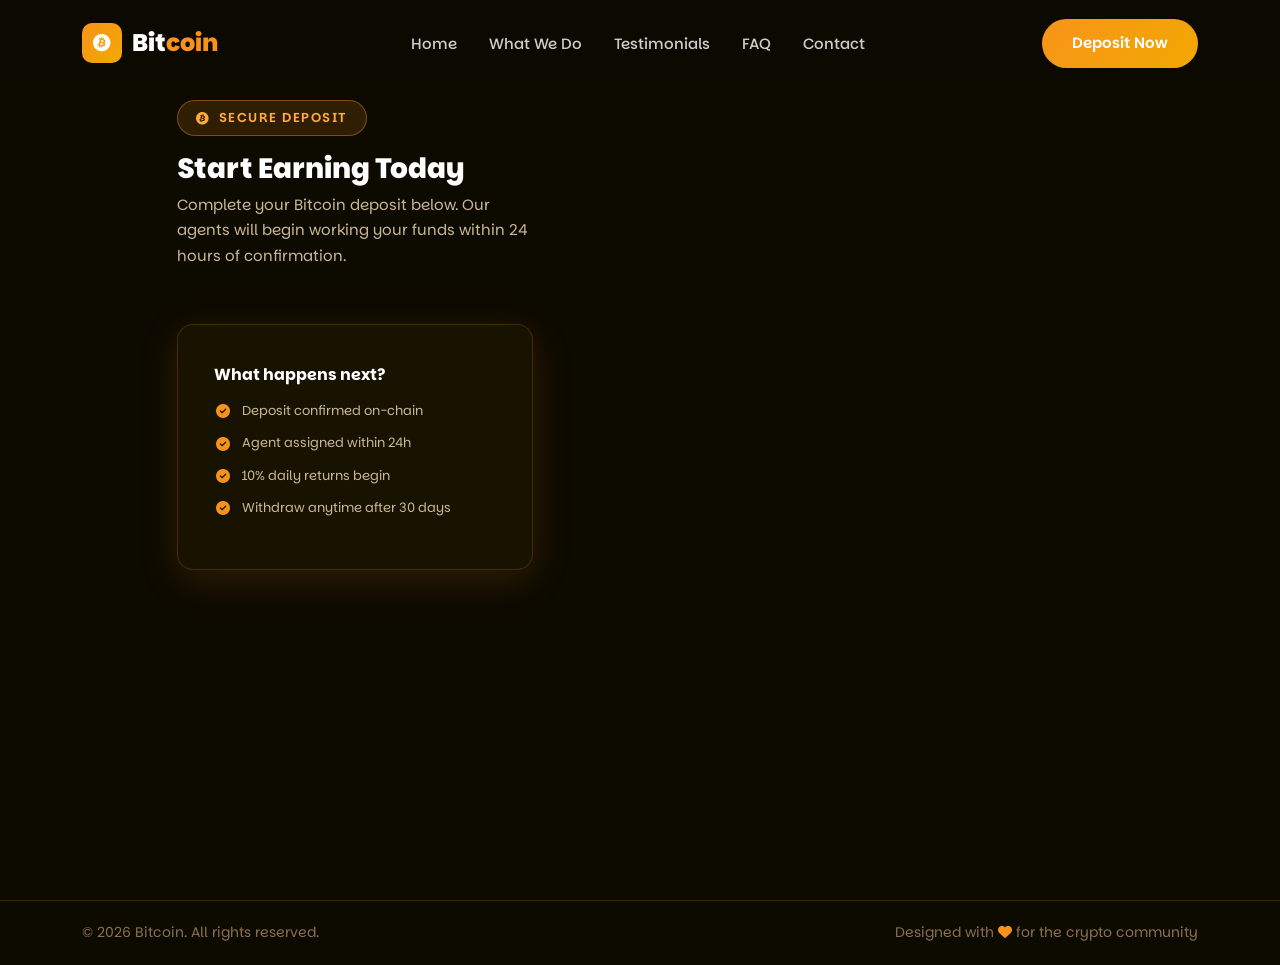
<file: checkout.html>
<!DOCTYPE html>
<html lang="en">
<head>
  <meta charset="UTF-8" />
  <meta name="viewport" content="width=device-width, initial-scale=1.0" />
  <title>Deposit — Bitcoin Brokerage</title>
  <link rel="preconnect" href="https://fonts.googleapis.com" />
  <link rel="preconnect" href="https://fonts.gstatic.com" crossorigin />
  <link href="https://fonts.googleapis.com/css2?family=Parkinsans:wght@300;400;500;600;700;800&display=swap" rel="stylesheet" />
  <link rel="stylesheet" href="https://cdn.jsdelivr.net/npm/bootstrap@5.3.2/dist/css/bootstrap.min.css" />
  <link rel="stylesheet" href="https://cdnjs.cloudflare.com/ajax/libs/font-awesome/6.5.0/css/all.min.css" />
  <link rel="icon" type="image/svg+xml" href="bitcoin-icon.svg" />
  <link rel="stylesheet" href="css/style.css" />
  <style>
    .checkout-page {
      min-height: 100vh;
      background: var(--bg-dark);
      padding-top: 100px;
      padding-bottom: 80px;
    }
    .checkout-card {
      background: var(--bg-card);
      border: 1px solid var(--border-color);
      border-radius: var(--radius);
      padding: 40px 36px;
      box-shadow: var(--shadow);
    }
    .checkout-card.widget-card {
      background: transparent;
      border: none;
      box-shadow: 0 0 40px rgba(247,147,26,0.25), 0 0 80px rgba(247,147,26,0.1);
      padding: 0;
    }
    .checkout-title {
      font-size: 28px;
      font-weight: 800;
      color: #fff;
      margin-bottom: 6px;
    }
    .checkout-sub {
      color: var(--text-secondary);
      font-size: 15px;
      margin-bottom: 32px;
    }
    .checkout-divider {
      border-color: var(--border-color);
      margin: 28px 0;
    }
    .info-row {
      display: flex;
      align-items: center;
      gap: 10px;
      font-size: 13px;
      color: var(--text-secondary);
      margin-bottom: 10px;
    }
    .info-row i { color: var(--primary); font-size: 14px; width: 18px; text-align: center; }
    #helioCheckoutContainer {
      min-height: 200px;
      display: flex;
      justify-content: center;
      align-items: center;
    }
    #helioCheckoutContainer > * {
      margin: 0 auto;
    }
    @media (min-width: 992px) {
      .checkout-page .col-lg-6 {
        width: 50%;
        display: flex;
        justify-content: center;
        align-items: center;
      }
    }
  </style>
</head>
<body>

<!-- ===== NAVIGATION ===== -->
<nav id="navbar" class="navbar navbar-expand-lg fixed-top">
  <div class="container">
    <a class="navbar-brand" href="index.html">
      <span class="logo-icon"><i class="fa-brands fa-bitcoin"></i></span>
      <span class="logo-text">Bit<span class="text-accent">coin</span></span>
    </a>
    <button class="navbar-toggler" type="button" data-bs-toggle="collapse" data-bs-target="#navbarNav">
      <span class="toggler-icon"><i class="fa-solid fa-bars"></i></span>
    </button>
    <div class="collapse navbar-collapse" id="navbarNav">
      <ul class="navbar-nav mx-auto">
        <li class="nav-item"><a class="nav-link" href="index.html#home">Home</a></li>
        <li class="nav-item"><a class="nav-link" href="index.html#services">What We Do</a></li>
        <li class="nav-item"><a class="nav-link" href="index.html#testimonials">Testimonials</a></li>
        <li class="nav-item"><a class="nav-link" href="index.html#faq">FAQ</a></li>
        <li class="nav-item"><a class="nav-link" href="index.html#contact">Contact</a></li>
      </ul>
      <a href="checkout.html" class="btn btn-gradient">Deposit Now</a>
    </div>
  </div>
</nav>

<!-- ===== CHECKOUT ===== -->
<section class="checkout-page">
  <div class="container">
    <div class="row justify-content-center g-4">

      <!-- Left: info panel -->
      <div class="col-lg-4 col-md-5 d-flex flex-column gap-4">
        <div>
          <div class="section-tag mb-3">
            <i class="fa-brands fa-bitcoin"></i> Secure Deposit
          </div>
          <h1 class="checkout-title">Start Earning Today</h1>
          <p class="checkout-sub">
            Complete your Bitcoin deposit below. Our agents will begin working your funds within 24 hours of confirmation.
          </p>
        </div>

        <div class="checkout-card">
          <h6 class="fw-700 mb-3" style="color:#fff;font-weight:700;">What happens next?</h6>
          <div class="info-row"><i class="fa-solid fa-circle-check"></i> Deposit confirmed on-chain</div>
          <div class="info-row"><i class="fa-solid fa-circle-check"></i> Agent assigned within 24h</div>
          <div class="info-row"><i class="fa-solid fa-circle-check"></i> 10% daily returns begin</div>
          <div class="info-row"><i class="fa-solid fa-circle-check"></i> Withdraw anytime after 30 days</div>
        </div>
      </div>

      <!-- Right: Helio checkout widget -->
      <div class="col-lg-6 col-md-7">
        <div class="checkout-card widget-card">
          <div id="helioCheckoutContainer"></div>
        </div>
      </div>

    </div>
  </div>
</section>

<div class="footer-bottom">
  <div class="container">
    <div class="row align-items-center">
      <div class="col-md-6">
        <p>&copy; 2026 Bitcoin. All rights reserved.</p>
      </div>
      <div class="col-md-6 text-md-end">
        <p>Designed with <i class="fa-solid fa-heart text-accent"></i> for the crypto community</p>
      </div>
    </div>
  </div>
</div>

<script src="https://cdn.jsdelivr.net/npm/bootstrap@5.3.2/dist/js/bootstrap.bundle.min.js"></script>
<script type="module" crossorigin src="https://embed.hel.io/assets/index-v1.js"></script>
<script>
document.addEventListener("DOMContentLoaded", () => {
  window.helioCheckout(
    document.getElementById("helioCheckoutContainer"),
    {
      paylinkId: "69dfe6d31f69e1a1a10a9b78",
      theme: { themeMode: "dark" },
      primaryColor: "#6400CC",
      neutralColor: "#5A6578",
    }
  );
});
</script>
</body>
</html>
</file>
<file: css/style.css>
/* ============================================================
   BITCOIN - CRYPTO BROKERAGE LANDING PAGE
   Main Stylesheet
   ============================================================ */

/* ----- CSS Custom Properties ----- */
:root {
  --primary: #F7931A;
  --primary-light: #FFAB40;
  --primary-dark: #C5710A;
  --secondary: #F2A900;
  --accent: #F7931A;
  --bg-dark: #0d0a00;
  --bg-card: #181200;
  --bg-card2: #201800;
  --text-primary: #ffffff;
  --text-secondary: #c8b896;
  --text-muted: #8a7050;
  --border-color: rgba(247, 147, 26, 0.2);
  --gradient: linear-gradient(135deg, #F7931A 0%, #F2A900 100%);
  --gradient-reverse: linear-gradient(135deg, #F2A900 0%, #F7931A 100%);
  --font: 'Parkinsans', sans-serif;
  --transition: 0.35s ease;
  --radius: 16px;
  --radius-sm: 10px;
  --shadow: 0 10px 40px rgba(247, 147, 26, 0.15);
  --shadow-hover: 0 20px 60px rgba(247, 147, 26, 0.3);
}

/* ----- Reset & Base ----- */
*, *::before, *::after { box-sizing: border-box; margin: 0; padding: 0; }

html {
  scroll-behavior: auto;
  overflow-x: hidden;
}

body {
  font-family: var(--font);
  background-color: var(--bg-dark);
  color: var(--text-primary);
  line-height: 1.7;
  overflow-x: hidden;
  max-width: 100vw;
}

::-webkit-scrollbar { width: 6px; }
::-webkit-scrollbar-track { background: var(--bg-dark); }
::-webkit-scrollbar-thumb { background: var(--primary); border-radius: 3px; }

/* ----- Utility Classes ----- */
.gradient-text {
  background: var(--gradient);
  -webkit-background-clip: text;
  -webkit-text-fill-color: transparent;
  background-clip: text;
}

.text-accent { color: var(--accent); }

.text-muted {
  --bs-text-opacity: 1;
  color: rgb(255 255 255 / 75%) !important;
}

.section-padding { padding: 100px 0; }

.section-tag {
  display: inline-flex;
  align-items: center;
  gap: 8px;
  background: rgba(247,147,26,0.15);
  border: 1px solid rgba(247,147,26,0.4);
  color: var(--primary-light);
  padding: 6px 18px;
  border-radius: 50px;
  font-size: 13px;
  font-weight: 600;
  letter-spacing: 1.5px;
  text-transform: uppercase;
  margin-bottom: 16px;
}

.section-title {
  font-size: clamp(28px, 4vw, 44px);
  font-weight: 800;
  line-height: 1.2;
  margin-bottom: 16px;
}

.section-sub {
  font-size: 17px;
  color: var(--text-secondary);
  max-width: 540px;
  margin: 0 auto;
}

.section-desc {
  color: var(--text-secondary);
  margin-bottom: 14px;
  font-size: 16px;
}

/* ----- Buttons ----- */
.btn-gradient {
  background: var(--gradient);
  color: #fff !important;
  border: none;
  padding: 13px 30px;
  border-radius: 50px;
  font-weight: 600;
  font-size: 15px;
  transition: var(--transition);
  position: relative;
  overflow: hidden;
  outline: none;
  text-decoration: none;
  display: inline-flex;
  align-items: center;
}

.btn-gradient::after {
  content: '';
  position: absolute;
  inset: 0;
  background: rgba(255,255,255,0.15);
  opacity: 0;
  transition: var(--transition);
  border-radius: 50px;
}

.btn-gradient:hover::after { opacity: 1; }
.btn-gradient:hover { transform: translateY(-2px); box-shadow: 0 10px 30px rgba(247,147,26,0.5); }

.btn-outline-glow {
  background: transparent;
  color: var(--primary-light) !important;
  border: 2px solid var(--primary);
  padding: 11px 30px;
  border-radius: 50px;
  font-weight: 600;
  font-size: 15px;
  transition: var(--transition);
  text-decoration: none;
  display: inline-flex;
  align-items: center;
}

.btn-outline-glow:hover {
  background: rgba(247,147,26,0.1);
  box-shadow: 0 0 20px rgba(247,147,26,0.4);
  transform: translateY(-2px);
}

/* ============================================================
   PRELOADER
   ============================================================ */
#preloader {
  position: fixed;
  inset: 0;
  background: var(--bg-dark);
  z-index: 9999;
  display: flex;
  align-items: center;
  justify-content: center;
  transition: opacity 0.5s ease, visibility 0.5s ease;
}

#preloader.hidden { opacity: 0; visibility: hidden; }

.preloader-inner { text-align: center; }

.spinner {
  width: 60px;
  height: 60px;
  border: 3px solid rgba(247,147,26,0.2);
  border-top-color: var(--primary);
  border-radius: 50%;
  animation: spin 0.9s linear infinite;
  margin: 0 auto 16px;
}

.preloader-inner p {
  background: var(--gradient);
  -webkit-background-clip: text;
  -webkit-text-fill-color: transparent;
  font-weight: 700;
  letter-spacing: 2px;
}

@keyframes spin { to { transform: rotate(360deg); } }

/* ============================================================
   NAVIGATION
   ============================================================ */
#navbar {
  background: rgba(13, 10, 0, 0.92);
  backdrop-filter: blur(20px);
  padding: 18px 0;
  transition: background 0.4s ease, padding 0.4s ease, box-shadow 0.4s ease;
  z-index: 1000;
}

#navbar.scrolled {
  background: rgba(13, 10, 0, 0.95);
  backdrop-filter: blur(20px);
  padding: 12px 0;
  box-shadow: 0 4px 30px rgba(0,0,0,0.5);
}

.navbar-brand {
  display: flex;
  align-items: center;
  gap: 10px;
  text-decoration: none;
}

.logo-icon {
  width: 40px;
  height: 40px;
  background: var(--gradient);
  border-radius: 10px;
  display: flex;
  align-items: center;
  justify-content: center;
  font-size: 18px;
  color: #fff;
}

.logo-text {
  font-size: 24px;
  font-weight: 800;
  color: #fff;
}

.navbar-nav .nav-link {
  color: rgba(255,255,255,0.8) !important;
  font-weight: 500;
  padding: 8px 16px !important;
  font-size: 15px;
  transition: color 0.3s ease;
  position: relative;
}

.navbar-nav .nav-link::after {
  content: '';
  position: absolute;
  bottom: 0;
  left: 50%;
  transform: translateX(-50%);
  width: 0;
  height: 2px;
  background: var(--gradient);
  border-radius: 2px;
  transition: width 0.3s ease;
}

.navbar-nav .nav-link:hover { color: #fff !important; }
.navbar-nav .nav-link:hover::after,
.navbar-nav .nav-link.active::after { width: 60%; }
.navbar-nav .nav-link.active { color: #fff !important; }

.navbar-toggler { border: none; background: none; padding: 5px; outline: none !important; box-shadow: none !important; }
.toggler-icon { font-size: 22px; color: #fff; }

/* ============================================================
   HERO SECTION
   ============================================================ */
.hero-section {
  position: relative;
  min-height: 100vh;
  overflow: hidden;
  display: flex;
  align-items: center;
  padding-top: 80px;
  padding-bottom: 60px;
  max-width: 100%;
}

.hero-row {
  width: 100%;
  padding: 60px 0;
}

.hero-bg {
  position: absolute;
  inset: 0;
  z-index: 0;
  background: radial-gradient(ellipse at 20% 50%, rgba(247,147,26,0.12) 0%, transparent 60%),
              radial-gradient(ellipse at 80% 20%, rgba(242,169,0,0.08) 0%, transparent 60%),
              var(--bg-dark);
}

#threeCanvas {
  position: absolute;
  inset: 0;
  width: 100%;
  height: 100%;
  display: block;
}

.hero-glow {
  position: absolute;
  border-radius: 50%;
  filter: blur(80px);
  pointer-events: none;
}

.glow-1 { width: 400px; height: 400px; background: rgba(247,147,26,0.12); top: -100px; left: -50px; }
.glow-2 { width: 350px; height: 350px; background: rgba(242,169,0,0.08); bottom: 0; right: -50px; }
.glow-3 { width: 300px; height: 300px; background: rgba(255,200,50,0.06); top: 50%; right: 30%; }

.hero-section .container { position: relative; z-index: 1; }

.hero-badge {
  display: inline-flex;
  align-items: center;
  gap: 8px;
  background: rgba(247,147,26,0.15);
  border: 1px solid rgba(247,147,26,0.4);
  color: var(--primary-light);
  padding: 8px 20px;
  border-radius: 50px;
  font-size: 12px;
  font-weight: 700;
  letter-spacing: 2px;
  text-transform: uppercase;
  margin-bottom: 24px;
  animation: pulse-border 2s ease infinite;
}

@keyframes pulse-border {
  0%, 100% { border-color: rgba(247,147,26,0.4); }
  50% { border-color: rgba(247,147,26,0.9); }
}

.hero-title {
  font-size: clamp(36px, 5.5vw, 68px);
  font-weight: 800;
  line-height: 1.1;
  margin-bottom: 24px;
  letter-spacing: -1px;
}

.hero-desc {
  font-size: 17px;
  color: var(--text-secondary);
  max-width: 520px;
  margin-bottom: 36px;
  line-height: 1.8;
}

.hero-buttons { display: flex; flex-wrap: wrap; gap: 16px; align-items: center; }

.hero-stats { margin-top: 48px; }

.stat-item {
  padding: 10px;
  background: rgba(255,255,255,0.04);
  border: 1px solid var(--border-color);
  border-radius: var(--radius);
  text-align: center;
}

.stat-item h3 {
  font-size: 26px;
  font-weight: 800;
  background: var(--gradient);
  -webkit-background-clip: text;
  -webkit-text-fill-color: transparent;
  background-clip: text;
  margin-bottom: 4px;
}

.stat-item p { font-size: 13px; color: var(--text-secondary); margin: 0; }

/* Coin Animation */
.hero-coin-wrapper {
  position: relative;
  width: 380px;
  height: 380px;
  margin: 0 auto 30px;
  display: flex;
  align-items: center;
  justify-content: center;
}

.coin-ring {
  position: absolute;
  border-radius: 50%;
  border-style: solid;
  border-color: transparent;
}

.ring-1 {
  width: 100%;
  height: 100%;
  border-width: 1px;
  border-top-color: rgba(247,147,26,0.5);
  border-right-color: rgba(247,147,26,0.3);
  animation: rotate 8s linear infinite;
}

.ring-2 {
  width: 78%;
  height: 78%;
  border-width: 1px;
  border-bottom-color: rgba(242,169,0,0.5);
  border-left-color: rgba(242,169,0,0.3);
  animation: rotate 5s linear infinite reverse;
}

.ring-3 {
  width: 56%;
  height: 56%;
  border-width: 1px;
  border-top-color: rgba(247,201,72,0.4);
  border-right-color: rgba(247,201,72,0.2);
  animation: rotate 12s linear infinite;
}

@keyframes rotate { to { transform: rotate(360deg); } }

.coin-center {
  width: 120px;
  height: 120px;
  background: var(--gradient);
  border-radius: 50%;
  display: flex;
  align-items: center;
  justify-content: center;
  font-size: 52px;
  color: #fff;
  box-shadow: 0 0 60px rgba(247,147,26,0.5);
  animation: float 4s ease-in-out infinite;
  z-index: 1;
}

@keyframes float {
  0%, 100% { transform: translateY(0); }
  50% { transform: translateY(-12px); }
}

.floating-badge {
  position: absolute;
  display: flex;
  align-items: center;
  gap: 8px;
  padding: 10px 16px;
  background: rgba(13, 15, 43, 0.9);
  border: 1px solid var(--border-color);
  border-radius: 50px;
  font-size: 13px;
  font-weight: 600;
  backdrop-filter: blur(10px);
  white-space: nowrap;
}

.floating-badge i { color: var(--primary-light); }

.badge-1 { top: 30px; right: 0; animation: float 3s ease-in-out infinite; }
.badge-2 { bottom: 80px; right: -20px; animation: float 3.5s ease-in-out 0.5s infinite; }
.badge-3 { top: 50%; left: -10px; animation: float 4s ease-in-out 1s infinite; }

/* Countdown */
.countdown-box {
  background: rgba(13,15,43,0.8);
  border: 1px solid var(--border-color);
  border-radius: var(--radius);
  padding: 28px;
  backdrop-filter: blur(20px);
  box-shadow: var(--shadow);
}

.countdown-label {
  text-align: center;
  font-size: 13px;
  font-weight: 600;
  letter-spacing: 2px;
  text-transform: uppercase;
  color: var(--text-secondary);
  margin-bottom: 16px;
}

.time-block {
  display: flex;
  flex-direction: column;
  align-items: center;
  min-width: 64px;
}

.time-block span {
  font-size: 36px;
  font-weight: 800;
  background: var(--gradient);
  -webkit-background-clip: text;
  -webkit-text-fill-color: transparent;
  background-clip: text;
  line-height: 1;
}

.time-block small {
  font-size: 11px;
  color: var(--text-secondary);
  text-transform: uppercase;
  letter-spacing: 1px;
  margin-top: 4px;
}

.time-sep {
  font-size: 28px;
  font-weight: 700;
  color: var(--primary);
  align-self: center;
  padding-bottom: 14px;
}

/* Sale Progress */
.sale-progress .progress {
  height: 10px;
  background: rgba(255,255,255,0.08);
  border-radius: 10px;
  overflow: hidden;
}

.sale-progress .progress-bar {
  background: var(--gradient);
  border-radius: 10px;
}

.sale-progress small { color: var(--text-secondary); font-size: 12px; }

/* Scroll Indicator */
.scroll-indicator {
  position: absolute;
  bottom: 30px;
  left: 50%;
  transform: translateX(-50%);
  z-index: 10;
}

.scroll-indicator a {
  color: var(--text-secondary);
  font-size: 20px;
  text-decoration: none;
  animation: bounce 2s ease-in-out infinite;
  display: block;
}

@keyframes bounce {
  0%, 100% { transform: translateY(0); }
  50% { transform: translateY(8px); }
}

/* ============================================================
   PARTNERS SECTION
   ============================================================ */
.partners-section {
  padding: 40px 0;
  background: rgba(24,18,0,0.6);
  border-top: 1px solid var(--border-color);
  border-bottom: 1px solid var(--border-color);
  overflow: hidden;
}

.partners-label {
  font-size: 13px;
  font-weight: 600;
  letter-spacing: 2px;
  text-transform: uppercase;
  color: var(--text-muted);
  margin-bottom: 24px;
}

.partners-track { overflow: hidden; }

.partners-list {
  display: flex;
  align-items: center;
  gap: 0;
  animation: scroll-left 30s linear infinite;
  width: max-content;
}

@keyframes scroll-left {
  0% { transform: translateX(0); }
  100% { transform: translateX(-50%); }
}

.partner-item {
  display: flex;
  align-items: center;
  gap: 10px;
  padding: 10px 40px;
  color: var(--text-secondary);
  font-weight: 600;
  font-size: 15px;
  transition: color 0.3s;
  white-space: nowrap;
  border-right: 1px solid var(--border-color);
}

.partner-item i { font-size: 20px; color: var(--primary-light); }
.partner-item:hover { color: #fff; }

/* ============================================================
   ABOUT SECTION
   ============================================================ */
.about-visual {
  position: relative;
  height: 500px;
}

.about-card {
  position: absolute;
  background: var(--bg-card2);
  border: 1px solid var(--border-color);
  border-radius: var(--radius);
  padding: 20px 24px;
  display: flex;
  align-items: center;
  gap: 14px;
  transition: transform 0.4s ease, box-shadow 0.4s ease;
}

.about-card:hover { transform: translateY(-5px); box-shadow: var(--shadow-hover); }

.about-card-icon {
  width: 46px;
  height: 46px;
  background: rgba(247,147,26,0.15);
  border: 1px solid rgba(247,147,26,0.3);
  border-radius: 10px;
  display: flex;
  align-items: center;
  justify-content: center;
  font-size: 20px;
  color: var(--primary-light);
  flex-shrink: 0;
}

.about-card h5 { font-size: 15px; font-weight: 700; margin-bottom: 2px; }
.about-card p { font-size: 12px; color: var(--text-secondary); margin: 0; }

.card-1 { top: 30px; left: 20px; width: 260px; }
.card-2 { top: 160px; right: 0; width: 250px; }
.card-3 { bottom: 80px; left: 40px; width: 260px; }

.about-gfx {
  position: absolute;
  top: 50%;
  left: 50%;
  transform: translate(-50%, -50%);
}

.hex-wrapper { position: relative; width: 160px; height: 160px; display: flex; align-items: center; justify-content: center; }

.hex {
  position: absolute;
  width: 100%;
  height: 100%;
  clip-path: polygon(50% 0%, 100% 25%, 100% 75%, 50% 100%, 0% 75%, 0% 25%);
}

.hex-outer { background: rgba(247,147,26,0.15); border: 1px solid rgba(247,147,26,0.3); animation: rotate 10s linear infinite; }
.hex-inner { width: 72%; height: 72%; background: rgba(242,169,0,0.1); animation: rotate 15s linear infinite reverse; }

.hex-center-icon {
  position: relative;
  z-index: 2;
  font-size: 40px;
  background: var(--gradient);
  -webkit-background-clip: text;
  -webkit-text-fill-color: transparent;
  background-clip: text;
}

/* About Features */
.feature-item {
  display: flex;
  align-items: center;
  gap: 10px;
  margin-bottom: 12px;
  font-size: 15px;
  color: var(--text-secondary);
}

.feature-item i { color: #F2A900; font-size: 16px; }

/* ============================================================
   HOW IT WORKS
   ============================================================ */
.how-works-section { background: rgba(24,18,0,0.5); }

.step-card {
  background: var(--bg-card);
  border: 1px solid var(--border-color);
  border-radius: var(--radius);
  padding: 36px 28px;
  text-align: center;
  position: relative;
  transition: transform 0.4s ease, box-shadow 0.4s ease, border-color 0.4s ease;
  height: 100%;
}

.step-card:hover,
.step-card.active {
  transform: translateY(-8px);
  box-shadow: var(--shadow-hover);
  border-color: rgba(247,147,26,0.5);
}

.step-card.active { background: rgba(247,147,26,0.08); }

.step-number {
  position: absolute;
  top: -16px;
  right: 24px;
  font-size: 60px;
  font-weight: 900;
  background: var(--gradient);
  -webkit-background-clip: text;
  -webkit-text-fill-color: transparent;
  background-clip: text;
  opacity: 0.15;
  line-height: 1;
  font-family: var(--font);
}

.step-icon {
  width: 72px;
  height: 72px;
  background: rgba(247,147,26,0.15);
  border: 1px solid rgba(247,147,26,0.3);
  border-radius: 50%;
  display: flex;
  align-items: center;
  justify-content: center;
  font-size: 28px;
  color: var(--primary-light);
  margin: 0 auto 20px;
  transition: background 0.4s ease;
}

.step-card.active .step-icon,
.step-card:hover .step-icon { background: rgba(247,147,26,0.3); }

.step-card h4 { font-size: 20px; font-weight: 700; margin-bottom: 12px; }

.step-card p { color: var(--text-secondary); font-size: 15px; margin-bottom: 20px; }

.step-arrow {
  font-size: 20px;
  color: var(--primary);
  position: absolute;
  bottom: -12px;
  right: -20px;
  background: var(--bg-card);
  padding: 4px 8px;
  border-radius: 50%;
  z-index: 1;
}

.step-arrow.hidden { display: none; }

/* ============================================================
   TOKEN SECTION
   ============================================================ */
.token-section { background: var(--bg-dark); }

.token-stats-card {
  background: var(--bg-card);
  border: 1px solid var(--border-color);
  border-radius: var(--radius);
  padding: 36px;
  height: 100%;
}

.token-info-item {
  display: flex;
  align-items: center;
  gap: 16px;
  padding: 16px;
  background: rgba(255,255,255,0.03);
  border: 1px solid var(--border-color);
  border-radius: var(--radius-sm);
  transition: background 0.3s;
}

.token-info-item:hover { background: rgba(247,147,26,0.08); }

.token-info-item i {
  font-size: 24px;
  width: 46px;
  height: 46px;
  background: rgba(247,147,26,0.15);
  border-radius: 10px;
  display: flex;
  align-items: center;
  justify-content: center;
  color: var(--primary-light);
  flex-shrink: 0;
}

.token-info-item span {
  display: block;
  font-size: 12px;
  color: var(--text-secondary);
  margin-bottom: 2px;
}

.token-info-item strong { font-size: 15px; font-weight: 700; }

/* Sale Progress */
.large-progress {
  height: 14px !important;
  background: rgba(255,255,255,0.06) !important;
  border-radius: 14px !important;
}

.animated-bar {
  background: var(--gradient) !important;
  border-radius: 14px !important;
  transition: width 1.5s ease !important;
}

.phase-info { color: var(--text-secondary); font-size: 14px; }
.phase-info strong { color: var(--text-primary); }

/* Phase Badges */
.phase-badge {
  padding: 14px 10px;
  border-radius: var(--radius-sm);
  text-align: center;
  border: 1px solid;
}

.phase-badge span { display: block; font-size: 12px; color: var(--text-secondary); margin-bottom: 4px; }
.phase-badge strong { display: block; font-size: 14px; font-weight: 700; }

.phase-badge.done { background: rgba(242,169,0,0.08); border-color: rgba(242,169,0,0.3); }
.phase-badge.done strong { color: var(--secondary); }

.phase-badge.active-phase { background: rgba(247,147,26,0.12); border-color: rgba(247,147,26,0.5); }
.phase-badge.active-phase strong { color: var(--primary-light); }

.phase-badge.upcoming { background: rgba(255,255,255,0.03); border-color: var(--border-color); }
.phase-badge.upcoming strong { color: var(--text-muted); }

/* Donut Chart Card */
.donut-card {
  background: var(--bg-card);
  border: 1px solid var(--border-color);
  border-radius: var(--radius);
  padding: 30px;
  height: 100%;
}

.donut-card h5 { font-size: 17px; font-weight: 700; }

.donut-wrapper {
  position: relative;
  display: flex;
  justify-content: center;
  align-items: center;
}

.donut-center {
  position: absolute;
  text-align: center;
  pointer-events: none;
}

.donut-center span { display: block; font-size: 20px; font-weight: 800; }
.donut-center small { font-size: 11px; color: var(--text-secondary); }

.donut-legend { display: flex; flex-direction: column; gap: 8px; }

.legend-item {
  display: flex;
  align-items: center;
  gap: 10px;
  font-size: 13px;
  color: var(--text-secondary);
}

.dot {
  width: 10px;
  height: 10px;
  border-radius: 50%;
  flex-shrink: 0;
}

/* Accept Currencies */
.accept-currencies p {
  font-size: 13px;
  font-weight: 600;
  letter-spacing: 2px;
  text-transform: uppercase;
  color: var(--text-secondary);
  margin-bottom: 20px;
}

.currencies-list {
  display: flex;
  flex-wrap: wrap;
  justify-content: center;
  gap: 16px;
}

.currency-item {
  display: flex;
  align-items: center;
  gap: 10px;
  padding: 12px 24px;
  background: var(--bg-card);
  border: 1px solid var(--border-color);
  border-radius: 50px;
  font-size: 14px;
  font-weight: 600;
  transition: var(--transition);
}

.currency-item i { font-size: 20px; color: var(--primary-light); }
.currency-item:hover { background: rgba(247,147,26,0.1); border-color: rgba(247,147,26,0.5); transform: translateY(-2px); }

/* ============================================================
   ROADMAP
   ============================================================ */
.roadmap-section { background: rgba(24,18,0,0.5); }

.roadmap-timeline {
  position: relative;
  max-width: 900px;
  margin: 0 auto;
}

.roadmap-line {
  position: absolute;
  left: 50%;
  top: 0;
  bottom: 0;
  width: 2px;
  background: linear-gradient(to bottom, var(--primary), var(--secondary));
  transform: translateX(-50%);
  z-index: 0;
}

.roadmap-item {
  display: flex;
  justify-content: flex-end;
  padding-right: calc(50% + 40px);
  position: relative;
  margin-bottom: 48px;
  z-index: 1;
}

.roadmap-item.right {
  justify-content: flex-start;
  padding-right: 0;
  padding-left: calc(50% + 40px);
}

.roadmap-dot {
  position: absolute;
  left: 50%;
  top: 24px;
  width: 16px;
  height: 16px;
  border-radius: 50%;
  transform: translateX(-50%);
  z-index: 2;
  border: 3px solid var(--bg-dark);
}

.done-dot { background: #F2A900; box-shadow: 0 0 12px #F2A900; }
.active-dot { background: var(--primary); box-shadow: 0 0 15px var(--primary), 0 0 30px rgba(247,147,26,0.4); animation: pulse-dot 1.5s ease-in-out infinite; }
.upcoming-dot { background: var(--text-muted); }

@keyframes pulse-dot {
  0%, 100% { box-shadow: 0 0 12px var(--primary); transform: scale(1); }
  50% { box-shadow: 0 0 28px var(--primary), 0 0 50px rgba(247,147,26,0.3); transform: scale(1.25); }
}

.roadmap-content {
  background: var(--bg-card);
  border: 1px solid var(--border-color);
  border-radius: var(--radius);
  padding: 28px;
  max-width: 380px;
  transition: box-shadow 0.4s ease, border-color 0.4s ease;
}

.roadmap-content:hover {
  box-shadow: var(--shadow-hover);
  border-color: rgba(247,147,26,0.4);
}

.roadmap-date {
  font-size: 13px;
  font-weight: 600;
  color: var(--primary-light);
  letter-spacing: 1px;
  margin-bottom: 8px;
}

.roadmap-badge {
  display: inline-block;
  padding: 3px 12px;
  border-radius: 50px;
  font-size: 11px;
  font-weight: 700;
  letter-spacing: 1px;
  text-transform: uppercase;
  margin-bottom: 12px;
}

.roadmap-badge.done { background: rgba(242,169,0,0.15); color: var(--secondary); }
.roadmap-badge.active-b { background: rgba(247,147,26,0.2); color: var(--primary-light); }
.roadmap-badge.upcoming-b { background: rgba(255,255,255,0.06); color: var(--text-muted); }

.roadmap-content h4 { font-size: 18px; font-weight: 700; margin-bottom: 16px; }

.roadmap-content ul { list-style: none; padding: 0; margin: 0; }

.roadmap-content ul li {
  display: flex;
  align-items: center;
  gap: 10px;
  font-size: 14px;
  color: var(--text-secondary);
  margin-bottom: 8px;
}

.roadmap-content ul li i { width: 16px; color: #F2A900; font-size: 13px; }
.roadmap-content ul li .fa-clock { color: var(--text-muted); }
.roadmap-content ul li .fa-spinner { color: var(--primary-light); }

/* ============================================================
   TEAM SECTION
   ============================================================ */
.team-section { background: var(--bg-dark); }

.team-card {
  background: var(--bg-card);
  border: 1px solid var(--border-color);
  border-radius: var(--radius);
  overflow: hidden;
  transition: transform 0.4s ease, box-shadow 0.4s ease, border-color 0.4s ease;
  text-align: center;
}

.team-card:hover {
  transform: translateY(-8px);
  box-shadow: var(--shadow-hover);
  border-color: rgba(247,147,26,0.5);
}

.team-photo {
  position: relative;
  overflow: hidden;
  height: 200px;
}

.team-avatar {
  width: 100%;
  height: 100%;
  background: linear-gradient(135deg, #F7931A, #C5710A);
  display: flex;
  align-items: center;
  justify-content: center;
  font-size: 72px;
  color: rgba(255,255,255,0.3);
  transition: transform 0.5s ease;
}

.team-card:hover .team-avatar { transform: scale(1.05); }

.team-overlay {
  position: absolute;
  inset: 0;
  background: rgba(247,147,26,0.85);
  display: flex;
  align-items: center;
  justify-content: center;
  opacity: 0;
  transition: opacity 0.4s ease;
}

.team-card:hover .team-overlay { opacity: 1; }

.social-links { display: flex; gap: 12px; }
.social-links a {
  width: 40px;
  height: 40px;
  background: rgba(255,255,255,0.2);
  border-radius: 50%;
  display: flex;
  align-items: center;
  justify-content: center;
  color: #fff;
  font-size: 15px;
  text-decoration: none;
  transition: background 0.3s;
}

.social-links a:hover { background: rgba(255,255,255,0.4); }

.team-info { padding: 20px; }
.team-info h5 { font-size: 17px; font-weight: 700; margin-bottom: 4px; }
.team-info span { font-size: 13px; color: var(--primary-light); font-weight: 600; display: block; margin-bottom: 10px; }
.team-info p { font-size: 13px; color: var(--text-secondary); margin: 0; }

/* ============================================================
   ADVISORS
   ============================================================ */
.advisors-section { background: rgba(24,18,0,0.5); }

.advisor-card {
  background: var(--bg-card);
  border: 1px solid var(--border-color);
  border-radius: var(--radius);
  padding: 28px 16px;
  text-align: center;
  transition: transform 0.4s ease, box-shadow 0.4s ease;
}

.advisor-card:hover {
  transform: translateY(-6px);
  box-shadow: var(--shadow-hover);
}

.advisor-avatar {
  width: 80px;
  height: 80px;
  background: linear-gradient(135deg, #F7931A, #C5710A);
  border-radius: 50%;
  display: flex;
  align-items: center;
  justify-content: center;
  font-size: 36px;
  color: rgba(255,255,255,0.5);
  margin: 0 auto 16px;
}

.advisor-card h6 { font-size: 16px; font-weight: 700; margin-bottom: 6px; }
.advisor-card span { font-size: 13px; color: var(--text-secondary); }

/* ============================================================
   FAQ
   ============================================================ */
.faq-section { background: var(--bg-dark); }

.faq-item {
  background: var(--bg-card) !important;
  border: 1px solid var(--border-color) !important;
  border-radius: var(--radius-sm) !important;
  margin-bottom: 12px;
  overflow: hidden;
}

.faq-btn {
  background: transparent !important;
  color: var(--text-primary) !important;
  font-weight: 600 !important;
  font-size: 15px !important;
  padding: 18px 24px !important;
  box-shadow: none !important;
}

.faq-btn::after {
  filter: invert(1) !important;
  opacity: 0.6;
}

.faq-btn:not(.collapsed) {
  color: var(--primary-light) !important;
  background: rgba(247,147,26,0.08) !important;
}

.faq-body {
  color: var(--text-secondary) !important;
  background: rgba(247,147,26,0.04) !important;
  padding: 0 24px 20px !important;
  font-size: 15px;
  line-height: 1.7;
}

/* ============================================================
   BLOG
   ============================================================ */
.blog-section { background: rgba(24,18,0,0.4); }

.blog-card {
  background: var(--bg-card);
  border: 1px solid var(--border-color);
  border-radius: var(--radius);
  overflow: hidden;
  transition: transform 0.4s ease, box-shadow 0.4s ease;
  height: 100%;
}

.blog-card:hover {
  transform: translateY(-8px);
  box-shadow: var(--shadow-hover);
}

.blog-img { position: relative; }

.blog-img-placeholder {
  height: 200px;
  display: flex;
  align-items: center;
  justify-content: center;
  font-size: 52px;
  color: rgba(255,255,255,0.3);
  transition: transform 0.5s ease;
}

.blog-card:hover .blog-img-placeholder { transform: scale(1.05); }

.blog-category {
  position: absolute;
  top: 16px;
  left: 16px;
  background: var(--gradient);
  color: #fff;
  padding: 4px 14px;
  border-radius: 50px;
  font-size: 11px;
  font-weight: 700;
  letter-spacing: 1px;
  text-transform: uppercase;
}

.blog-body { padding: 24px; }

.blog-meta {
  display: flex;
  gap: 16px;
  margin-bottom: 12px;
  flex-wrap: wrap;
}

.blog-meta span { font-size: 12px; color: var(--text-muted); display: flex; align-items: center; gap: 6px; }

.blog-body h5 { font-size: 17px; font-weight: 700; margin-bottom: 10px; line-height: 1.4; }
.blog-body p { font-size: 14px; color: var(--text-secondary); margin-bottom: 16px; }

.read-more {
  color: var(--primary-light);
  text-decoration: none;
  font-size: 14px;
  font-weight: 600;
  display: inline-flex;
  align-items: center;
  gap: 8px;
  transition: gap 0.3s ease;
}

.read-more:hover { gap: 12px; color: var(--primary-light); }

/* ============================================================
   CTA / NEWSLETTER
   ============================================================ */
.cta-section { background: var(--bg-dark); }

.cta-box {
  background: var(--bg-card2);
  border: 1px solid rgba(247,147,26,0.3);
  border-radius: calc(var(--radius) * 1.5);
  padding: 60px 48px;
  position: relative;
  overflow: hidden;
}

.cta-glow {
  position: absolute;
  top: -100px;
  right: -100px;
  width: 400px;
  height: 400px;
  background: rgba(247,147,26,0.1);
  border-radius: 50%;
  filter: blur(60px);
  pointer-events: none;
}

.cta-box h2 { font-size: clamp(24px, 3.5vw, 40px); font-weight: 800; margin-bottom: 12px; }
.cta-box p { color: var(--text-secondary); margin-bottom: 0; }

.newsletter-form .form-control {
  background: rgba(255,255,255,0.06);
  border: 1px solid var(--border-color);
  color: #fff;
  padding: 14px 20px;
  font-size: 15px;
  border-radius: 50px 0 0 50px !important;
  outline: none;
  box-shadow: none;
}

.newsletter-form .form-control::placeholder { color: var(--text-muted); }
.newsletter-form .form-control:focus { background: rgba(255,255,255,0.08); border-color: rgba(247,147,26,0.5); box-shadow: none; color: #fff; }

.newsletter-form .btn-gradient { border-radius: 0 50px 50px 0 !important; padding: 14px 28px; }

/* ============================================================
   CONTACT
   ============================================================ */
.contact-section { background: rgba(24,18,0,0.4); }

.contact-info { display: flex; flex-direction: column; gap: 24px; }

.contact-item {
  display: flex;
  align-items: flex-start;
  gap: 18px;
  padding: 20px;
  background: var(--bg-card);
  border: 1px solid var(--border-color);
  border-radius: var(--radius-sm);
  transition: var(--transition);
}

.contact-item:hover { border-color: rgba(247,147,26,0.4); background: rgba(247,147,26,0.05); }

.contact-icon {
  width: 48px;
  height: 48px;
  background: rgba(247,147,26,0.15);
  border: 1px solid rgba(247,147,26,0.3);
  border-radius: 12px;
  display: flex;
  align-items: center;
  justify-content: center;
  font-size: 20px;
  color: var(--primary-light);
  flex-shrink: 0;
}

.contact-item h6 { font-weight: 700; margin-bottom: 4px; }
.contact-item p { color: var(--text-secondary); font-size: 14px; margin: 0; }

.social-connect h6 { font-weight: 700; margin-bottom: 14px; }

.social-icons { display: flex; flex-wrap: wrap; gap: 10px; }

.social-icon {
  width: 42px;
  height: 42px;
  background: var(--bg-card);
  border: 1px solid var(--border-color);
  border-radius: 10px;
  display: flex;
  align-items: center;
  justify-content: center;
  color: var(--text-secondary);
  font-size: 16px;
  text-decoration: none;
  transition: var(--transition);
}

.social-icon:hover {
  background: rgba(247,147,26,0.15);
  border-color: rgba(247,147,26,0.5);
  color: var(--primary-light);
  transform: translateY(-3px);
}

/* Contact Form */
.contact-form .form-control,
.contact-form .form-control:focus {
  background: var(--bg-card);
  border: 1px solid var(--border-color);
  color: var(--text-primary);
  padding: 12px 16px;
  font-size: 15px;
  border-radius: var(--radius-sm);
  outline: none;
  box-shadow: none;
}

.contact-form .form-control:focus { border-color: rgba(247,147,26,0.5); background: rgba(247,147,26,0.04); }
.contact-form .form-control::placeholder { color: var(--text-muted); }

option { color: black; }

.contact-form label { font-size: 13px; font-weight: 600; color: var(--text-secondary); margin-bottom: 6px; display: block; }

/* ============================================================
   FOOTER
   ============================================================ */
.footer { background: rgba(5,3,0,0.98); border-top: 1px solid var(--border-color); }

.footer-top { padding: 80px 0 50px; }

.footer-logo {
  display: inline-flex;
  align-items: center;
  gap: 10px;
  text-decoration: none;
  margin-bottom: 16px;
  color: #fff !important;
}

.footer-logo .logo-text { font-size: 24px; font-weight: 800; color: #fff !important; }
.footer-logo .logo-icon { flex-shrink: 0; }

.footer-brand p { color: var(--text-secondary); font-size: 15px; margin-bottom: 24px; line-height: 1.7; }

.footer-social { display: flex; gap: 12px; }
.footer-social a {
  width: 40px;
  height: 40px;
  background: rgba(255,255,255,0.05);
  border: 1px solid var(--border-color);
  border-radius: 10px;
  display: flex;
  align-items: center;
  justify-content: center;
  color: var(--text-secondary);
  font-size: 15px;
  text-decoration: none;
  transition: var(--transition);
}

.footer-social a:hover {
  background: rgba(247,147,26,0.15);
  border-color: rgba(247,147,26,0.5);
  color: var(--primary-light);
  transform: translateY(-3px);
}

.footer-heading {
  font-size: 15px;
  font-weight: 700;
  color: #fff;
  margin-bottom: 20px;
  padding-bottom: 10px;
  border-bottom: 1px solid var(--border-color);
}

.footer-links { list-style: none; padding: 0; margin: 0; }
.footer-links li { margin-bottom: 10px; }
.footer-links a {
  color: var(--text-secondary);
  text-decoration: none;
  font-size: 14px;
  transition: color 0.3s ease, padding-left 0.3s ease;
  display: inline-block;
}

.footer-links a:hover { color: var(--primary-light); padding-left: 4px; }

.footer-bottom {
  padding: 20px 0;
  border-top: 1px solid var(--border-color);
}

.footer-bottom p { color: var(--text-muted); font-size: 14px; margin: 0; }

/* ============================================================
   BACK TO TOP
   ============================================================ */
.back-to-top {
  position: fixed;
  bottom: 30px;
  right: 60px;
  width: 46px;
  height: 46px;
  background: var(--gradient);
  color: #fff;
  border-radius: 12px;
  display: flex;
  align-items: center;
  justify-content: center;
  font-size: 16px;
  text-decoration: none;
  opacity: 0;
  visibility: hidden;
  transform: translateY(20px);
  transition: var(--transition);
  z-index: 999;
  box-shadow: 0 4px 20px rgba(247,147,26,0.4);
}

.back-to-top.visible {
  opacity: 1;
  visibility: visible;
  transform: translateY(0);
}

.back-to-top:hover { box-shadow: 0 6px 28px rgba(247,147,26,0.6); color: #fff; transform: translateY(-3px); }

/* ============================================================
   TOAST NOTIFICATION
   ============================================================ */
.toast-container { position: fixed; bottom: 24px; left: 50%; transform: translateX(-50%); z-index: 9999; }

.custom-toast {
  background: var(--bg-card2);
  border: 1px solid rgba(242,169,0,0.4);
  color: #fff;
  padding: 14px 28px;
  border-radius: 50px;
  font-size: 14px;
  font-weight: 600;
  display: flex;
  align-items: center;
  gap: 10px;
  box-shadow: 0 8px 30px rgba(0,0,0,0.4);
  transform: translateY(20px);
  opacity: 0;
  transition: transform 0.4s ease, opacity 0.4s ease;
}

.custom-toast.show { transform: translateY(0); opacity: 1; }
.custom-toast i { color: var(--secondary); font-size: 16px; }

/* ============================================================
   RESPONSIVE
   ============================================================ */

/* ── Extra GSAP/Three.js enhancement styles ── */

/* Hero title gradient shimmer on hover */
.hero-title .gradient-text {
  background-size: 200% auto;
  transition: background-position 0.8s ease;
}
.hero-title:hover .gradient-text {
  background-position: right center;
}

/* Smooth initial state for GSAP — prevent FOUC */
.hero-badge, .hero-title, .hero-desc, .hero-buttons,
.hero-stats .stat-item, .countdown-box, .hero-coin-wrapper,
.floating-badge { opacity: 0; }

/* Glowing active nav link */
.navbar-nav .nav-link.active {
  background: rgba(247,147,26,0.1);
  border-radius: 6px;
}

/* Card inner glow on hover */
.team-card:hover, .blog-card:hover, .step-card:hover {
  background: rgba(247,147,26,0.06);
}

/* Pulse animation for active roadmap dot */
@keyframes pulse-dot {
  0%, 100% { box-shadow: 0 0 12px var(--primary); transform: scale(1); }
  50%       { box-shadow: 0 0 28px var(--primary), 0 0 50px rgba(247,147,26,0.3); transform: scale(1.25); }
}

/* Countdown digit transform origin */
#cd-days, #cd-hours, #cd-minutes, #cd-seconds {
  display: inline-block;
  transform-origin: center center;
}

/* CTA glow pulse */
.cta-box {
  animation: cta-pulse 4s ease-in-out infinite;
}
@keyframes cta-pulse {
  0%,100% { box-shadow: 0 0 0 rgba(247,147,26,0); }
  50%      { box-shadow: 0 0 60px rgba(247,147,26,0.12); }
}

/* Scroll progress bar */
#scrollProgress { transition: none !important; }

/* Magnetic button — don't break layout */
.btn-gradient, .btn-outline-glow {
  will-change: transform;
}

/* Three.js canvas pointer events */
#threeCanvas { pointer-events: none; }

/* Section reveal initial state (GSAP sets opacity via fromTo) */
.contact-info, .contact-form, .cta-box, .mid-cta-box,
.service-card, .testimonial-card, .proof-item,
.faq-item {
  will-change: transform, opacity;
}

/* ============================================================
   TRUST BOX (Hero)
   ============================================================ */
.trust-box {
  margin-top: 28px;
  display: flex;
  flex-direction: column;
  gap: 14px;
}
.trust-item {
  display: flex;
  align-items: center;
  gap: 16px;
  background: rgba(247,147,26,0.06);
  border: 1px solid var(--border-color);
  border-radius: var(--radius-sm);
  padding: 14px 18px;
  transition: var(--transition);
}
.trust-item:hover { background: rgba(247,147,26,0.12); border-color: rgba(247,147,26,0.4); }
.trust-item > i { font-size: 22px; color: var(--primary); flex-shrink: 0; }
.trust-item strong { display: block; font-size: 14px; font-weight: 600; color: #fff; }
.trust-item span { font-size: 12px; color: var(--text-secondary); }

/* ============================================================
   SERVICE CARDS
   ============================================================ */
.service-card {
  background: var(--bg-card);
  border: 1px solid var(--border-color);
  border-radius: var(--radius);
  padding: 36px 30px;
  height: 100%;
  position: relative;
  overflow: hidden;
  transition: border-color var(--transition), box-shadow var(--transition), transform var(--transition);
}
.service-card::before {
  content: '';
  position: absolute;
  top: 0; left: 0; right: 0;
  height: 3px;
  background: var(--gradient);
  transform: scaleX(0);
  transform-origin: left;
  transition: transform 0.4s ease;
}
.service-card:hover::before { transform: scaleX(1); }
.service-card:hover {
  border-color: rgba(247,147,26,0.5);
  box-shadow: var(--shadow-hover);
}
.service-card.featured {
  border-color: rgba(247,147,26,0.5);
  background: linear-gradient(145deg, rgba(247,147,26,0.08) 0%, var(--bg-card) 100%);
  box-shadow: var(--shadow);
}
.service-card.featured::before { transform: scaleX(1); }
.service-badge {
  position: absolute;
  top: 18px; right: 18px;
  background: var(--gradient);
  color: #fff;
  font-size: 11px;
  font-weight: 700;
  padding: 4px 12px;
  border-radius: 30px;
  text-transform: uppercase;
  letter-spacing: 0.06em;
}
.service-icon {
  width: 64px;
  height: 64px;
  background: rgba(247,147,26,0.12);
  border: 1px solid rgba(247,147,26,0.3);
  border-radius: var(--radius-sm);
  display: flex;
  align-items: center;
  justify-content: center;
  font-size: 26px;
  color: var(--primary);
  margin-bottom: 20px;
  transition: var(--transition);
}
.service-card:hover .service-icon {
  background: rgba(247,147,26,0.2);
  border-color: rgba(247,147,26,0.6);
  box-shadow: 0 0 20px rgba(247,147,26,0.3);
}
.service-card h4 { font-size: 20px; font-weight: 700; margin-bottom: 12px; color: #fff; }
.service-card > p { color: var(--text-secondary); font-size: 14px; line-height: 1.7; margin-bottom: 18px; }
.service-features { list-style: none; padding: 0; margin-bottom: 24px; }
.service-features li {
  font-size: 13px;
  color: var(--text-secondary);
  padding: 5px 0;
  display: flex;
  align-items: center;
  gap: 10px;
}
.service-features li i { color: var(--primary); font-size: 12px; flex-shrink: 0; }
.service-link {
  display: inline-flex;
  align-items: center;
  gap: 8px;
  color: var(--primary);
  font-size: 14px;
  font-weight: 600;
  text-decoration: none;
  transition: gap var(--transition), color var(--transition);
}
.service-link:hover { gap: 14px; color: var(--primary-light); }

/* ============================================================
   MID-PAGE CTA
   ============================================================ */
.mid-cta-section { background: rgba(24,18,0,0.5); }
.mid-cta-box {
  background: linear-gradient(135deg, rgba(247,147,26,0.1) 0%, rgba(242,169,0,0.05) 100%);
  border: 1px solid rgba(247,147,26,0.35);
  border-radius: 24px;
  padding: 52px 48px;
  position: relative;
  overflow: hidden;
}
.mid-cta-glow {
  position: absolute;
  width: 400px; height: 400px;
  background: radial-gradient(circle, rgba(247,147,26,0.15) 0%, transparent 70%);
  top: -100px; right: -50px;
  pointer-events: none;
  overflow: hidden;
}
.mid-cta-box h2 { font-size: clamp(26px, 3vw, 38px); font-weight: 800; margin-bottom: 14px; }
.mid-cta-box p { color: var(--text-secondary); font-size: 16px; max-width: 500px; }

/* ============================================================
   TRUST BADGES
   ============================================================ */
.trust-badge {
  display: inline-flex;
  align-items: center;
  gap: 8px;
  background: rgba(247,147,26,0.08);
  border: 1px solid rgba(247,147,26,0.25);
  border-radius: 30px;
  padding: 7px 14px;
  font-size: 13px;
  color: var(--text-secondary);
}
.trust-badge i { color: var(--primary); font-size: 13px; }

/* ============================================================
   TESTIMONIALS
   ============================================================ */
.testimonials-section { background: rgba(24,18,0,0.5); }
.testimonial-card {
  background: var(--bg-card);
  border: 1px solid var(--border-color);
  border-radius: var(--radius);
  padding: 32px;
  height: 100%;
  position: relative;
  transition: border-color var(--transition), box-shadow var(--transition);
}
.testimonial-card::before {
  content: '\201C';
  position: absolute;
  top: 16px; right: 24px;
  font-size: 80px;
  line-height: 1;
  color: rgba(247,147,26,0.12);
  font-family: Georgia, serif;
}
.testimonial-card:hover {
  border-color: rgba(247,147,26,0.45);
  box-shadow: var(--shadow-hover);
}
.testimonial-card.featured {
  border-color: rgba(247,147,26,0.5);
  background: linear-gradient(145deg, rgba(247,147,26,0.07) 0%, var(--bg-card) 100%);
  box-shadow: var(--shadow);
}
.testimonial-stars { color: #F7931A; font-size: 15px; letter-spacing: 2px; margin-bottom: 18px; }
.testimonial-quote {
  font-size: 15px;
  line-height: 1.75;
  color: var(--text-secondary);
  margin-bottom: 24px;
  font-style: italic;
}
.testimonial-author { display: flex; align-items: center; gap: 14px; }
.testimonial-avatar {
  width: 48px; height: 48px;
  border-radius: 50%;
  display: flex;
  align-items: center;
  justify-content: center;
  font-size: 15px;
  font-weight: 800;
  color: #fff;
  flex-shrink: 0;
}
.testimonial-info strong { display: block; font-size: 15px; font-weight: 700; color: #fff; }
.testimonial-info span { font-size: 12px; color: var(--text-muted); }

/* ============================================================
   PROOF BAR
   ============================================================ */
.proof-item {
  background: var(--bg-card);
  border: 1px solid var(--border-color);
  border-radius: var(--radius);
  padding: 28px 20px;
  transition: var(--transition);
}
.proof-item:hover { border-color: rgba(247,147,26,0.4); box-shadow: var(--shadow); }
.proof-number {
  font-size: 36px;
  font-weight: 800;
  background: var(--gradient);
  -webkit-background-clip: text;
  -webkit-text-fill-color: transparent;
  background-clip: text;
  margin-bottom: 6px;
}
.proof-number span { font-size: 18px; font-weight: 600; }
.proof-item p { color: var(--text-secondary); font-size: 14px; margin: 0; }
/* ============================================================
   RESPONSIVE — TABLET  (≤ 991px)
   ============================================================ */
@media (max-width: 991.98px) {

  /* --- Navbar --- */
  .navbar-collapse {
    background: rgba(13,10,0,0.98);
    border: 1px solid var(--border-color);
    border-radius: var(--radius);
    padding: 16px;
    margin-top: 8px;
  }
  .navbar-nav .nav-link {
    padding: 12px 16px !important;
    border-bottom: 1px solid rgba(247,147,26,0.08);
  }
  .navbar-nav .nav-link:last-child { border-bottom: none; }
  .navbar-nav .btn-gradient {
    margin: 12px 16px 4px;
    width: calc(100% - 32px);
    justify-content: center;
  }

  /* --- Hero --- */
  .hero-section { padding-top: 100px; min-height: auto; padding-bottom: 60px; }
  .hero-row { padding: 20px 0 !important; min-height: auto !important; }
  .hero-coin-wrapper { width: 260px; height: 260px; margin: 40px auto 0; }
  .coin-center { width: 85px; height: 85px; font-size: 38px; }
  .badge-1, .badge-2, .badge-3 { display: none; }
  .trust-box { margin-top: 24px; }
  .scroll-indicator { display: none; }

  /* --- Sections --- */
  .section-padding { padding: 80px 0; }
  .cta-box { padding: 40px 28px; }
  .mid-cta-box { padding: 40px 28px; }
}

/* ============================================================
   RESPONSIVE — MOBILE  (≤ 767px)
   ============================================================ */
@media (max-width: 767.98px) {
  .section-padding { padding: 60px 0; }

  /* --- Hero --- */
  .hero-section { text-align: center; padding-top: 80px; padding-bottom: 50px; min-height: auto; }
  .hero-row { padding: 10px 0 !important; }
  .hero-section .row.min-vh-100 { min-height: auto !important; }
  .hero-badge { font-size: 10px; letter-spacing: 1px; padding: 6px 12px; white-space: normal; }
  .hero-title { font-size: 30px; letter-spacing: -0.5px; }
  .hero-desc { font-size: 15px; margin-left: auto; margin-right: auto; }
  .hero-buttons { justify-content: center; gap: 12px; }
  .hero-stats { text-align: center; margin-top: 32px; }
  .hero-stats .stat-item h3 { font-size: 22px; }
  .hero-coin-wrapper { width: 200px; height: 200px; margin: 30px auto 0; }
  .coin-center { width: 68px; height: 68px; font-size: 30px; }
  .trust-box { display: none; }
  .scroll-indicator { display: none; }

  /* --- Section text --- */
  .section-title { font-size: 26px; }
  .section-sub { font-size: 15px; }

  /* --- Services --- */
  .service-card { padding: 26px 18px; }
  .service-card h4 { font-size: 18px; }

  /* --- Mid CTA --- */
  .mid-cta-box {
    padding: 30px 20px;
    text-align: center;
  }
  .mid-cta-box p { max-width: 100%; }
  .mid-cta-box .d-flex { justify-content: center; flex-wrap: wrap; }
  .mid-cta-box .col-lg-5 { text-align: center !important; }
  .mid-cta-box .btn {
    width: 100%;
    justify-content: center;
    margin-right: 0 !important;
    margin-bottom: 10px;
  }

  /* --- Testimonials --- */
  .testimonial-card { padding: 24px 16px; }

  /* --- Proof bar --- */
  .proof-item { padding: 14px 6px; }
  .proof-number { font-size: 26px; }
  .proof-number span { font-size: 14px; }

  /* --- FAQ --- */
  .faq-btn { font-size: 14px; padding: 14px 16px !important; }
  .faq-body { font-size: 14px; }

  /* --- Newsletter CTA --- */
  .cta-box { padding: 30px 20px; text-align: center; }
  .cta-box h2 { font-size: 24px; }
  .cta-box .d-flex { justify-content: center; flex-wrap: wrap; }
  .newsletter-form .input-group {
    flex-direction: column;
    gap: 10px;
    align-items: stretch;
  }
  .newsletter-form .input-group .form-control {
    width: 100% !important;
    border-radius: 50px !important;
    border: 1px solid var(--border-color) !important;
    min-width: 0;
  }
  .newsletter-form .btn-gradient {
    border-radius: 50px !important;
    width: 100% !important;
    display: flex;
    justify-content: center;
  }

  /* --- Contact --- */
  .contact-item { padding: 14px; gap: 12px; }
  .contact-icon { width: 42px; height: 42px; font-size: 16px; flex-shrink: 0; }
  .contact-form { padding: 26px 18px; }
  .contact-form .btn-gradient { width: 100%; justify-content: center; }

  /* --- Footer --- */
  .footer-top { padding: 60px 0 36px; }
  .footer-bottom .col-md-6:last-child { text-align: left !important; margin-top: 8px; }
  .footer-social { flex-wrap: wrap; }
}

/* ============================================================
   RESPONSIVE — SMALL MOBILE  (≤ 575px)
   ============================================================ */
@media (max-width: 575.98px) {

  /* --- Navbar --- */
  .logo-text { font-size: 20px; }
  .logo-icon { width: 34px; height: 34px; font-size: 15px; }

  /* --- Hero --- */
  .hero-section { padding-bottom: 40px; }
  .hero-title { font-size: 26px; }
  .hero-badge { font-size: 9px; padding: 5px 10px; }
  .hero-stats .col-4 { padding: 0 4px; }
  .hero-stats .stat-item h3 { font-size: 18px; }
  .hero-stats .stat-item p { font-size: 11px; }
  .hero-coin-wrapper { width: 160px; height: 160px; }
  .coin-center { width: 56px; height: 56px; font-size: 24px; }

  /* --- Sections --- */
  .section-padding { padding: 50px 0; }
  .section-title { font-size: 22px; }
  .section-sub { font-size: 14px; }
  .section-tag { font-size: 11px; }

  /* --- Services --- */
  .service-card { padding: 22px 14px; }
  .service-icon { width: 50px; height: 50px; font-size: 20px; margin-bottom: 14px; }
  .service-card h4 { font-size: 17px; }

  /* --- Mid CTA --- */
  .mid-cta-box { padding: 24px 14px; border-radius: 16px; }
  .mid-cta-box h2 { font-size: 22px; }

  /* --- Trust badges --- */
  .trust-badge { font-size: 11px; padding: 5px 10px; }
  .d-flex.gap-3.flex-wrap { gap: 8px !important; }

  /* --- Testimonials --- */
  .testimonial-card { padding: 20px 14px; }
  .proof-number { font-size: 22px; }

  /* --- CTA --- */
  .cta-box { padding: 24px 14px; border-radius: 16px; }
  .cta-box h2 { font-size: 22px; }

  /* --- Contact --- */
  .contact-form { padding: 20px 14px; }
  .contact-icon { width: 38px; height: 38px; font-size: 14px; }

  /* --- Footer --- */
  .footer-social a { width: 36px; height: 36px; font-size: 13px; }
  .footer-links a { font-size: 13px; }
  .footer-top { padding: 50px 0 30px; }
}
</file>
